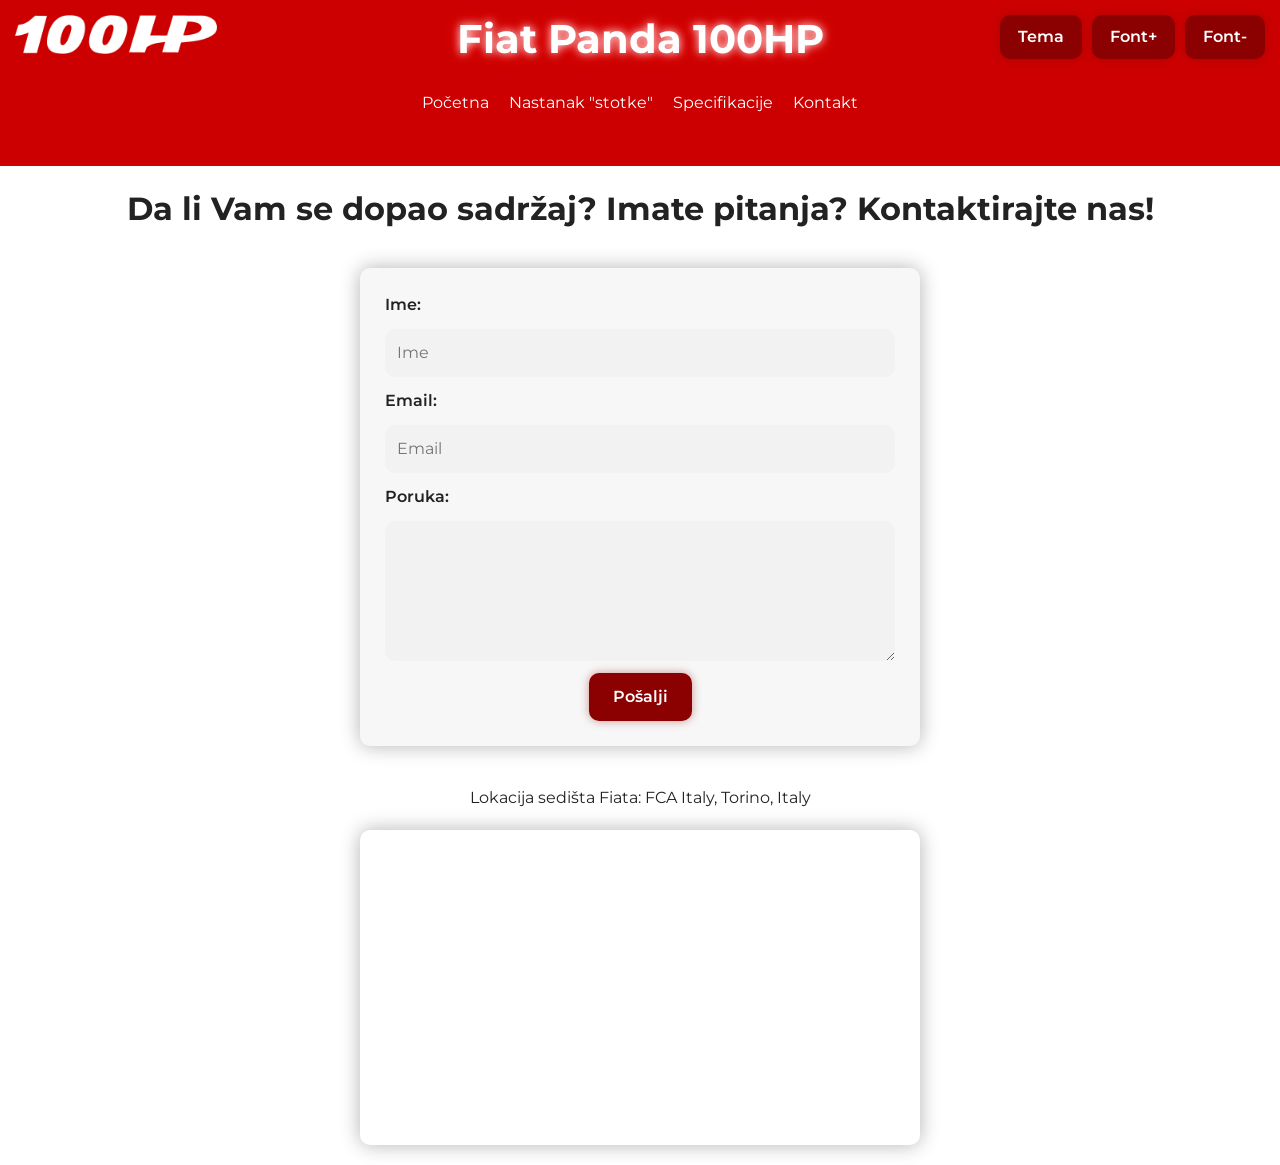
<file: kontakt.html>
<!DOCTYPE html>
<html lang='sr'>
<head>
    <meta charset="UTF-8">
    <meta name="viewport" content="width=device-width, initial-scale=1.0">
    <meta name="description" content="Kontakt stranica sajta posvećenog modelu Fiat Panda 100HP. Pošaljite pitanje, sugestiju ili podelite svoje iskustvo sa ovim legendarnim sportskim gradskim automobilom.">
    <meta name="keywords" content="Fiat Panda 100HP">
    <link rel="icon" type="image/png" href="images/tab-icon.png">
    <link rel="shortcut icon" href="images/tab-icon.png">
    <link rel="stylesheet" href="css/bootstrap.min.css">
    <link rel="stylesheet" href="css/stil.css">
    <link rel="stylesheet" href="css/prilagodljivo.css">
    <title>Kontakt</title>
</head>
<body>
    <header>
        <img src="images/logo.png" class="logo" alt="100HP logo.">
        <h1 class="hero-naslov">Fiat Panda 100HP</h1>
        <div class="kontrole">
            <button id="temaDugme">Tema</button>
            <button id="fontUvecaj">Font+</button>
            <button id="fontUmanji">Font-</button>
        </div>
        <div class="hamburger-dugme">☰</div>
            <ul class="meni">
                <li><a href="index.html">Početna</a></li>
                <li><a href="nastanak.html">Nastanak "stotke"</a></li>
                <li class="padajuci-meni">
                    <p>Specifikacije</p>
                    <ul class="sadrzaj-padajuceg-menija">
				        <li><a href="specifikacije100.html">Panda 100HP</a></li>
                    </ul>
                </li>
                <li><a href="kontakt.html">Kontakt</a></li>
            </ul>
        </div>
    </header>
    <h2 class="container mt-4">Da li Vam se dopao sadržaj? Imate pitanja? Kontaktirajte nas!</h2>
    <form id='kontaktForma'>
        <label for='ime'>Ime:</label>
        <input type='text' id='ime' required minlength='2' placeholder='Ime'>
        <label for='email'>Email:</label>
        <input type='email' id='email' required placeholder='Email'>
        <label for='poruka'>Poruka:</label>
        <textarea id='poruka' required></textarea>
        <button type='submit'>Pošalji</button>
    </form>
    <p id='lokacija'>Lokacija sedišta Fiata: FCA Italy, Torino, Italy</p>
    <iframe src='https://www.google.com/maps?q=Fiat+Mirafiori+Torino&output=embed' width='100%' height='400'></iframe>
    <script src='js/skripta.js'></script>
    <script src="js/bootstrap.bundle.min.js"></script>
    <script src='js/validacija.js'></script>
</body>
</html>
</file>
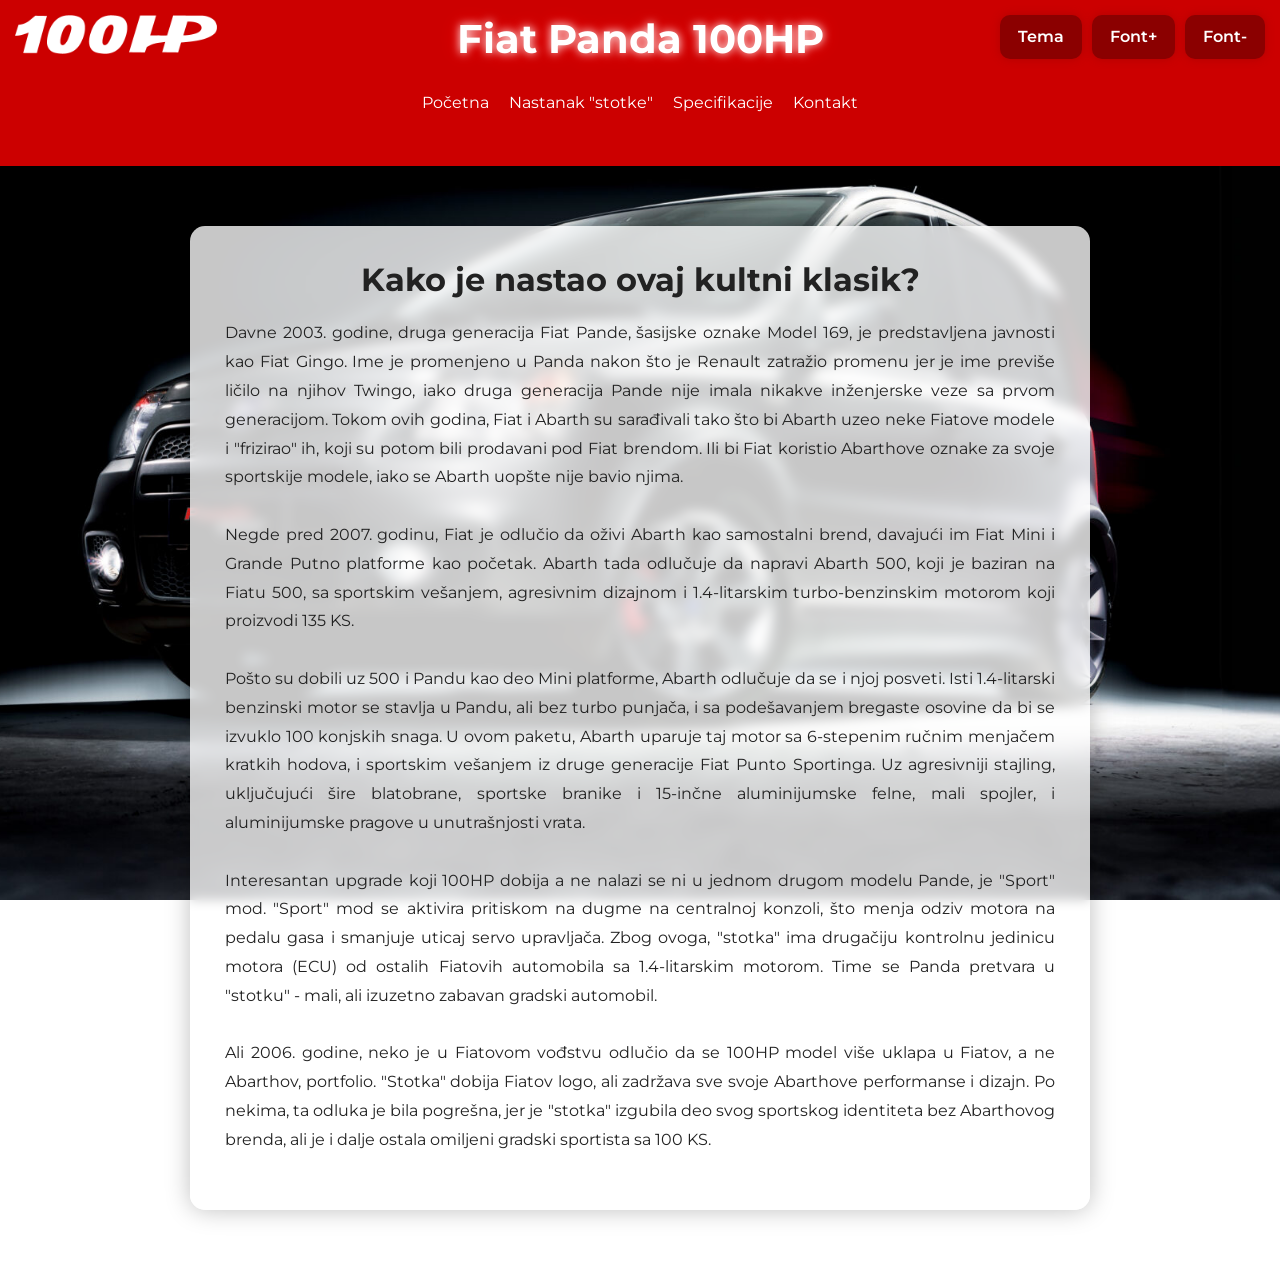
<file: nastanak.html>
<!DOCTYPE html>
<html lang="sr">
	<head>
		<meta charset="UTF-8">
		<meta name="viewport" content="width=device-width, initial-scale=1.0">
		<meta name="description" content="Priča o nastanku Fiat Pande 100HP. Otkrijte kako je razvijen jedan od najzabavnijih malih sportskih automobila svog vremena, od ideje do serijske proizvodnje.">
		<meta name="keywords" content="Fiat Panda 100HP">
    	<link rel="shortcut icon" href="images/tab-icon.png">
  		<link rel="icon" href="images/tab-icon.png">
		<link rel="stylesheet" href="css/bootstrap.min.css">
		<link rel="stylesheet" href="css/stil.css">
		<link rel="stylesheet" href="css/prilagodljivo.css">
		<title>Nastanak Fiat Pande 100HP</title>
	</head>
	<body>
		<header>
			<img src="images/logo.png" class="logo" alt="100HP logo.">
			<h1 class="hero-naslov">Fiat Panda 100HP</h1>
			<div class="kontrole">
				<button id="temaDugme">Tema</button>
				<button id="fontUvecaj">Font+</button>
				<button id="fontUmanji">Font-</button>
			</div>
			<div class="hamburger-dugme">☰</div>
			<ul class="meni">
				<li><a href="index.html">Početna</a></li>
				<li><a href="nastanak.html">Nastanak "stotke"</a></li>
				<li class="padajuci-meni">
				    <p>Specifikacije</p>
                    <ul class="sadrzaj-padajuceg-menija">
					    <li><a href="specifikacije100.html">Panda 100HP</a></li>
					</ul>
				</li>
				<li><a href="kontakt.html">Kontakt</a></li>
			</ul>
		</header>

		<main>
			<section class="prica-hero">
                <div class="prica-preklop">
                    <h2>Kako je nastao ovaj kultni klasik?</h2>
                    <p>
                    Davne 2003. godine, druga generacija Fiat Pande, šasijske oznake Model 169,
					je predstavljena javnosti kao Fiat Gingo.
                    Ime je promenjeno u Panda nakon što je Renault zatražio promenu jer je ime previše ličilo na njihov Twingo,
                    iako druga generacija Pande nije imala nikakve inženjerske veze sa prvom generacijom.
                    Tokom ovih godina, Fiat i Abarth su sarađivali tako što bi Abarth uzeo neke Fiatove modele i "frizirao" ih,
					koji su potom bili prodavani pod Fiat brendom.
                    Ili bi Fiat koristio Abarthove oznake za svoje sportskije modele, iako se Abarth uopšte nije bavio njima. 
                    <br><br>
                    Negde pred 2007. godinu, Fiat je odlučio da oživi Abarth kao samostalni brend, 
                    davajući im Fiat Mini i Grande Putno platforme kao početak.
                    Abarth tada odlučuje da napravi Abarth 500, koji je baziran na Fiatu 500, 
                    sa sportskim vešanjem, agresivnim dizajnom i 1.4-litarskim turbo-benzinskim motorom koji proizvodi 135 KS.  
                    <br><br>
                    Pošto su dobili uz 500 i Pandu kao deo Mini platforme, Abarth odlučuje da se i njoj posveti.
                    Isti 1.4-litarski benzinski motor se stavlja u Pandu, ali bez turbo punjača, 
                    i sa podešavanjem bregaste osovine da bi se izvuklo 100 konjskih snaga.
                    U ovom paketu, Abarth uparuje taj motor sa 6-stepenim ručnim menjačem kratkih hodova,
                    i sportskim vešanjem iz druge generacije Fiat Punto Sportinga. Uz agresivniji stajling, 
                    uključujući šire blatobrane, sportske branike i 15-inčne aluminijumske felne, mali spojler,
                    i aluminijumske pragove u unutrašnjosti vrata.
					<br><br>
					Interesantan upgrade koji 100HP dobija a ne nalazi se ni u jednom drugom modelu Pande, je "Sport" mod.
					"Sport" mod se aktivira pritiskom na dugme na centralnoj konzoli, što menja odziv motora na pedalu gasa i
					smanjuje uticaj servo upravljača. Zbog ovoga, "stotka" ima drugačiju kontrolnu jedinicu motora (ECU) od ostalih
					Fiatovih automobila sa 1.4-litarskim motorom.
                    Time se Panda pretvara u "stotku" - mali, ali izuzetno zabavan gradski automobil.
                    <br><br>
                    Ali 2006. godine, neko je u Fiatovom vođstvu odlučio da se 100HP model više uklapa u Fiatov, 
                    a ne Abarthov, portfolio. "Stotka" dobija Fiatov logo, ali zadržava sve svoje Abarthove performanse i dizajn.
                    Po nekima, ta odluka je bila pogrešna, jer je "stotka" izgubila deo svog sportskog identiteta bez Abarthovog brenda,
                    ali je i dalje ostala omiljeni gradski sportista sa 100 KS.
                    </p>
                </div>
            </section>
		</main>
		<script src="js/skripta.js"></script>
		<script src="js/bootstrap.bundle.min.js"></script>
	</body>
</html>
</file>
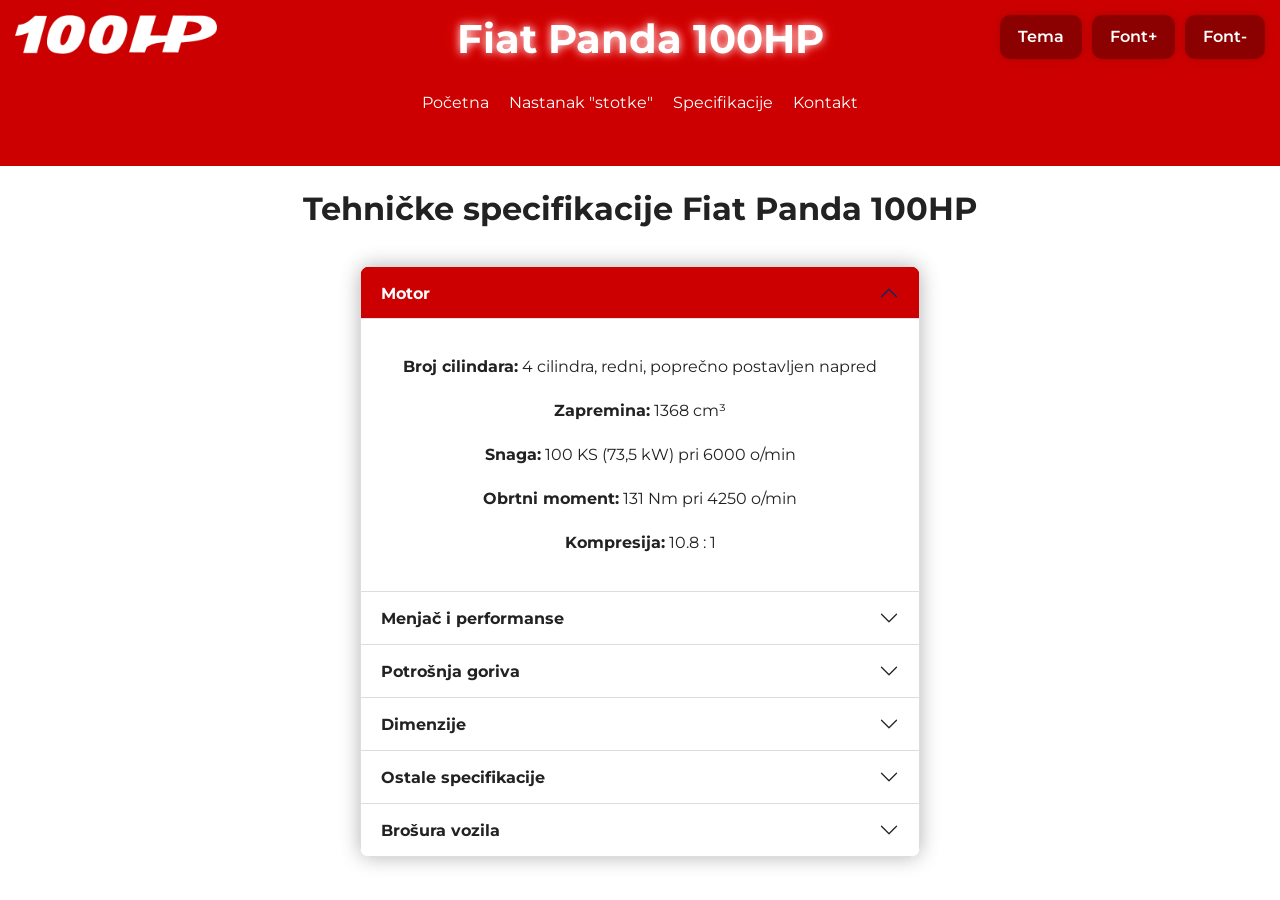
<file: specifikacije100.html>
<!DOCTYPE html>
<html lang='sr'>
<head>
	<meta charset="UTF-8">
	<meta name="viewport" content="width=device-width, initial-scale=1.0">
	<meta name="description" content="Detaljne tehničke specifikacije Fiat Pande 100HP: motor 1.4 16V, snaga, obrtni moment, performanse, dimenzije, potrošnja goriva, oprema i fabrički podaci.">
	<meta name="keywords" content="Fiat Panda 100HP">
    <link rel="shortcut icon" href="images/tab-icon.png">
  	<link rel="icon" href="images/tab-icon.png">
	<link rel="stylesheet" href="css/bootstrap.min.css">
	<link rel="stylesheet" href="css/stil.css">
	<link rel="stylesheet" href="css/prilagodljivo.css">
	<title>Fiat Panda 100HP Specifikacije</title>
</head>
<body>
	<header>
		<img src="images/logo.png" class="logo" alt="100HP logo.">
		<h1 class="hero-naslov">Fiat Panda 100HP</h1>
		<div class="kontrole">
			<button id="temaDugme">Tema</button>
			<button id="fontUvecaj">Font+</button>
			<button id="fontUmanji">Font-</button>
		</div>
		<div class="hamburger-dugme">☰</div>
		<ul class="meni">
			<li><a href="index.html">Početna</a></li>
			<li><a href="nastanak.html">Nastanak "stotke"</a></li>
			<li class="padajuci-meni">
				<p>Specifikacije</p>
                <ul class="sadrzaj-padajuceg-menija">
					<li><a href="specifikacije100.html">Panda 100HP</a></li>
				</ul>
			</li>
			<li><a href="kontakt.html">Kontakt</a></li>
		</ul>
	</header>
	<div class="container mt-4">
		<h2>Tehničke specifikacije Fiat Panda 100HP</h2>
		<div class="accordion" id="specifikacijeHarmonika">
			<div class="accordion-item">
				<h2 class="accordion-header" id="motorNaslov">
					<button class="accordion-button" type="button"
							data-bs-toggle="collapse"
							data-bs-target="#motor">
						Motor
					</button>
				</h2>
				<div id="motor"
					 class="accordion-collapse collapse show"
					 data-bs-parent="#specifikacijeHarmonika">
					<div class="accordion-body">
						<p><strong>Broj cilindara:</strong> 4 cilindra, redni, poprečno postavljen napred</p>
						<p><strong>Zapremina:</strong> 1368 cm³</p>
						<p><strong>Snaga:</strong> 100 KS (73,5 kW) pri 6000 o/min</p>
						<p><strong>Obrtni moment:</strong> 131 Nm pri 4250 o/min</p>
						<p><strong>Kompresija:</strong> 10.8 : 1</p>
					</div>
				</div>
			</div>
			<div class="accordion-item">
				<h2 class="accordion-header">
					<button class="accordion-button collapsed"
							type="button"
							data-bs-toggle="collapse"
							data-bs-target="#menjac">
						Menjač i performanse
					</button>
				</h2>
				<div id="menjac"
					 class="accordion-collapse collapse"
					 data-bs-parent="#specifikacijeHarmonika">
					<div class="accordion-body">
						<p><strong>Broj brzina:</strong> 6 + rikverc</p>
						<p><strong>Maksimalna brzina:</strong> 185 km/h</p>
						<p><strong>Ubrzanje 0–100 km/h:</strong> 9,5 s</p>
					</div>
				</div>
			</div>
			<div class="accordion-item">
				<h2 class="accordion-header">
					<button class="accordion-button collapsed"
							type="button"
							data-bs-toggle="collapse"
							data-bs-target="#potrosnja">
						Potrošnja goriva
					</button>
				</h2>
				<div id="potrosnja"
					 class="accordion-collapse collapse"
					 data-bs-parent="#specifikacijeHarmonika">
					<div class="accordion-body">
						<p><strong>Grad:</strong> 8,7 l/100 km</p>
						<p><strong>Otvoreni put:</strong> 5,3 l/100 km</p>
						<p><strong>Kombinovana:</strong> 6,5 l/100 km</p>
					</div>
				</div>
			</div>
			<div class="accordion-item">
				<h2 class="accordion-header">
					<button class="accordion-button collapsed"
							type="button"
							data-bs-toggle="collapse"
							data-bs-target="#dimenzije">
						Dimenzije
					</button>
				</h2>
				<div id="dimenzije"
					 class="accordion-collapse collapse"
					 data-bs-parent="#specifikacijeHarmonika">
					<div class="accordion-body">
						<p><strong>Dužina:</strong> 3578 mm</p>
						<p><strong>Širina:</strong> 1606 mm</p>
						<p><strong>Visina:</strong> 1522 mm</p>
						<p><strong>Međuosovinsko rastojanje:</strong> 2299 mm</p>
					</div>
				</div>
			</div>
			<div class="accordion-item">
				<h2 class="accordion-header">
					<button class="accordion-button collapsed"
							type="button"
							data-bs-toggle="collapse"
							data-bs-target="#ostalo">
						Ostale specifikacije
					</button>
				</h2>
				<div id="ostalo"
					 class="accordion-collapse collapse"
					 data-bs-parent="#specifikacijeHarmonika">
					<div class="accordion-body">
						<p><strong>Pneumatici:</strong> 195/45 R15</p>
						<p><strong>Masa vozila:</strong> 975 kg</p>
						<p><strong>Kapacitet prtljažnika:</strong> 206–860 l</p>
						<p><strong>Kapacitet rezervoara:</strong> 35 l</p>
					</div>
				</div>
			</div>
			<div class="accordion-item">
				<h2 class="accordion-header">
					<button class="accordion-button collapsed"
							type="button"
							data-bs-toggle="collapse"
							data-bs-target="#brosura">
						Brošura vozila
					</button>
				</h2>
				<div id="brosura"
					 class="accordion-collapse collapse"
					 data-bs-parent="#specifikacijeHarmonika">
					<div class="accordion-body">
						<p>
							Preuzmite originalnu Fiat Panda 100HP brošuru u PDF formatu.
						</p>
						<a class="btn btn-danger"
						   href="docs/fiat-panda-brochure.pdf"
						   download>
							📄 Preuzmi brošuru
						</a>
					</div>
				</div>
			</div>
		</div>
	</div>
<script src="js/skripta.js"></script>
<script src="js/bootstrap.bundle.min.js"></script>
</body>
</html>
</file>
<file: css/stil.css>
:root{
    --bg: #ffffff;
    --text: #222222;
    --media-shadow:
        0 0 20px rgba(0,0,0,0.30);
}

body.tamno{
    --bg: #111111;
    --text: #ffffff;
    --media-shadow:
        0 0 10px rgba(255,255,255,0.20),
        0 0 25px rgba(255,0,0,0.40),
        0 0 40px rgba(255,0,0,0.25);
}

@font-face{
    font-family: "Montserrat";
    src: url("../fonts/Montserrat-Variable.ttf") format("truetype");
}

html{
    font-size:16px;
}

body{
    font-family:"Montserrat", sans-serif;
    background:var(--bg);
    color:var(--text);
    margin:0;
    min-width:320px;
    text-align:center;
    transition:
        background-color .3s ease,
        color .3s ease;
}

/* ===== Layout ===== */

section,
article,
main,
.container{
    display:flex;
    flex-direction:column;
    align-items:center;
    justify-content:center;
}

header,
footer{
    background:#cc0000;
    color:white;
    padding:15px;
}

header{
    position:relative;
}

/* ===== Navigacija ===== */

.meni{
    display:flex;
    justify-content:center;
    align-items:center;
    gap:20px;

    list-style:none;
    padding:0;
}

.sadrzaj-padajuceg-menija{
    display:none;
    position:absolute;

    background:#222;
    list-style:none;
}

.padajuci-meni:hover .sadrzaj-padajuceg-menija{
    display:block;
}

.hamburger-dugme{
    display:none;
    font-size:2rem;
    cursor:pointer;
}

.logo{
    max-width: 100%;
    max-height: 39.2px;
    width: auto;
    height: auto;    
    display: block;
    --media-shadow:rgba(0,0,0,0);
    position: absolute;
    left: 15px;
    top: 15px;
    display:flex;
}

/* ===== Tipografija ===== */

h1{
    font-size:2.5rem;
}

h2{
    font-size:2rem;
    font-weight:700;
}

h3{
    font-size:1.5rem;
}

p,
a,
li,
button,
input,
textarea{
    font-size:1rem;
}

a:not(#brochure) {
    text-decoration:none;
    color:inherit;
}

.hero-naslov{
    font-weight:700;
    text-shadow:
        0 0 10px #ffffff,
        0 0 20px red;
}

p{
    max-width:1000px;
    margin:20px auto;
}

/* ===== Multimedija ===== */

.slajder,
video,
iframe,
img:not(.slajd){
    box-shadow:var(--media-shadow);
    border-radius:10px;
    transition:
        box-shadow .4s ease,
        transform .4s ease;
}

/* ===== Slajder ===== */

.slajder{
    position:relative;
    width:560px;
    height:315px;
    max-width:100%;
    margin:40px auto;
    overflow:hidden;
}

.slajd{
    position:absolute;
    top:0;
    left:0;
    width:100%;
    height:100%;
    object-fit:cover;
    object-position:center;
    opacity:0;
    transition:
        opacity 1s ease,
        transform .5s ease;

    pointer-events:none;
}

.slajd.aktivno{
    opacity:1;
    pointer-events:auto;
}

.slajd.aktivno:hover{
    transform:scale(1.05);
}

/* ===== Video i iframe ===== */

video,
iframe{
    width:560px;
    height:315px;
    max-width:100%;
    display:block;
    margin:20px auto;
    border:none;
}

/* ===== Dugmad ===== */

.kontrole{
    position:absolute;
    top:15px;
    right:15px;
    display:flex;
    gap:10px;
    z-index:100;
}

.kontrole button{
    background:#8b0000;
    color:white;
    border:none;
    border-radius:10px;
    padding:10px 18px;
    font-family:"Montserrat", sans-serif;
    font-size:1rem;
    font-weight:600;
    cursor:pointer;
    box-shadow:
        0 0 10px rgba(139,0,0,.4);
    transition:
        transform .2s ease,
        box-shadow .3s ease;
}

.kontrole button:hover{
    transform:translateY(-2px);
    box-shadow:
        0 0 10px rgba(255,255,255,.2),
        0 0 20px rgba(139,0,0,.6);
}

.kontrole button:aktivno{
    transform:translateY(0);
}

/* ===== Animacije ===== */

.fade{
    animation:fadeIn 2s;
}

@keyframes fadeIn{
    from{
        opacity:0;
    }
    to{
        opacity:1;
    }
}

/* ===== Hero slika na stranici Nastanak ===== */

.heroj-parallax{
    width:100%;
    height:315px;
    max-width:100%;
    margin:40px auto;
    background-image:url("../images/hero.jpg");
    background-size:cover;
    background-position:center 0;
    border-radius:10px;
    box-shadow:var(--media-shadow);
    will-change:background-position;
}

/* ===== Kontakt forma ===== */

form{
    width:560px;
    max-width:95%;
    margin:40px auto;
    padding:25px;
    display:flex;
    flex-direction:column;
    gap:12px;
    background:rgba(0,0,0,.03);
    border-radius:10px;
    box-shadow:var(--media-shadow);
}

body.tamno form{
    background:rgba(255,255,255,.05);
}

form label{
    text-align:left;
    font-weight:600;
}

form input,
form textarea{
    font-family:"Montserrat", sans-serif;
    font-size:1rem;
    padding:12px;
    border:none;
    border-radius:10px;
    background:#f2f2f2;
    color:#222;
    transition:
        box-shadow .3s ease,
        transform .2s ease;
}

body.tamno form input,
body.tamno form textarea{
    background:#222;
    color:white;
}

form input:focus,
form textarea:focus{
    outline:none;
    box-shadow:
        0 0 10px rgba(204,0,0,.4);
    transform:scale(1.01);
}

form textarea{
    min-height:140px;
    resize:vertical;
}

form button[type="submit"]{
    align-self:center;
    background:#8b0000;
    color:white;
    border:none;
    border-radius:10px;
    padding:12px 24px;
    font-family:"Montserrat", sans-serif;
    font-size:1rem;
    font-weight:600;
    cursor:pointer;
    box-shadow:
        0 0 10px rgba(139,0,0,.4);
    transition:
        transform .2s ease,
        box-shadow .3s ease;
}

form button[type="submit"]:hover{
    transform:translateY(-2px);
    box-shadow:
        0 0 10px rgba(255,255,255,.2),
        0 0 20px rgba(139,0,0,.6);
}

form button[type="submit"]:aktivno{
    transform:translateY(0);
}

/* ===== Nastanak 100HP ===== */

.prica-hero{
    min-height:100vh;
    display:flex;
    justify-content:center;
    align-items:center;
    padding:60px 20px;
    background-image:url("../images/hero.jpg");
    background-size:cover;
    background-position:center;
    background-repeat:no-repeat;
    background-attachment:fixed;
}

.prica-preklop{
    width:min(900px, 90%);
    padding:35px;
    border-radius:15px;
    backdrop-filter:blur(6px);
    -webkit-backdrop-filter:blur(6px);
    transition:
        background-color .3s ease,
        color .3s ease,
        box-shadow .3s ease;
}

.prica-preklop h2{
    margin-top:0;
    text-align:center;
}

.prica-preklop p{
    max-width:none;
    text-align:justify;
    line-height:1.8;
}

.prica-preklop{
    background:rgba(255,255,255,.78);
    color:#222;
    box-shadow:
        0 0 25px rgba(0,0,0,.25);
}

body.tamno .prica-preklop{
    background:rgba(15,15,15,.82);
    color:#ffffff;
    box-shadow:
        0 0 15px rgba(255,255,255,.15),
        0 0 25px rgba(255,0,0,.35),
        0 0 45px rgba(255,0,0,.20);
}

/* ===== Bootstrap Accordion ===== */

.accordion{
    width:560px;
    max-width:95%;
    margin:30px auto;
    box-shadow:var(--media-shadow);
    border-radius:10px;
    overflow:hidden;
}

.accordion-item{
    background:var(--bg);
    color:var(--text);
    border:1px solid #ddd;
}

.accordion-button{
    background:var(--bg);
    color:var(--text);
    font-weight:bold;
    font-family:inherit;
}

.accordion-button:not(.collapsed){
    background:#cc0000;
    color:white;
}

.accordion-button:focus{
    box-shadow:none;
}

.accordion-body{
    background:var(--bg);
    color:var(--text);
}

body.tamno .accordion-item{
    border-color:#444;
}

body.tamno .accordion-button{
    background:#1a1a1a;
    color:white;
}

body.tamno .accordion-button:not(.collapsed){
    background:#660000;
    color:white;
}

body.tamno .accordion-button::after{
    filter:invert(1);
}

body.tamno .accordion-body{
    background:#111;
    color:white;
}
</file>
<file: css/prilagodljivo.css>
/* Desktop */

.logo {
    position: absolute;
    top: 15px;
    left: 15px;
    height: 60px;
    width: auto;
}

/* Tablet */

@media (max-width: 1024px) {

    .logo {
        height: 40px;
        top: 18px;
        left: 15px;
    }

    header h1 {
        font-size: 2.2rem;
    }

    .meni{
        display:none;
        flex-direction:column;
        width:100%;
    }

    .meni.aktivno{
        display:flex;
    }

    .sadrzaj-padajuceg-menija{
        position:static;
        width:100%;
    }

    .kontrole{
        position:static;
        justify-content:center;
        margin:10px 0;
    }

    .slajder,
    video,
    iframe{
        width:95%;
        height:auto;
        aspect-ratio:16/9;
    }

    form{
        width:95%;
    }

    .hero{
        width:95%;
        height:auto;
        aspect-ratio:16/9;
        background-attachment:scroll;
    }

    /* ===== Nastanak stranica ===== */

    .prica-hero{
        background-attachment:scroll;
        padding:30px 10px;
    }

    .prica-preklop{
        width:95%;
        padding:20px;
    }

}

/* Telefon */

@media (max-width: 768px) {

    .logo {
        display: none;
    }

    header h1 {
        font-size: 1.8rem;
    }
    
    .hamburger-dugme{
        display:block;
    }

    .meni{
        display:none;
        flex-direction:column;
        width:100%;
    }

    .meni.aktivno{
        display:flex;
    }

    .sadrzaj-padajuceg-menija{
        position:static;
        width:100%;
    }

    .kontrole{
        position:static;
        justify-content:center;
        margin:10px 0;
    }

    .slajder,
    video,
    iframe{
        width:95%;
        height:auto;
        aspect-ratio:16/9;
    }

    form{
        width:95%;
    }

    .hero{
        width:95%;
        height:auto;
        aspect-ratio:16/9;
        background-attachment:scroll;
    }

    /* ===== Nastanak stranica ===== */

    .prica-hero{
        background-attachment:scroll;
        padding:30px 10px;
    }

    .prica-preklop{
        width:95%;
        padding:20px;
    }


}
</file>
